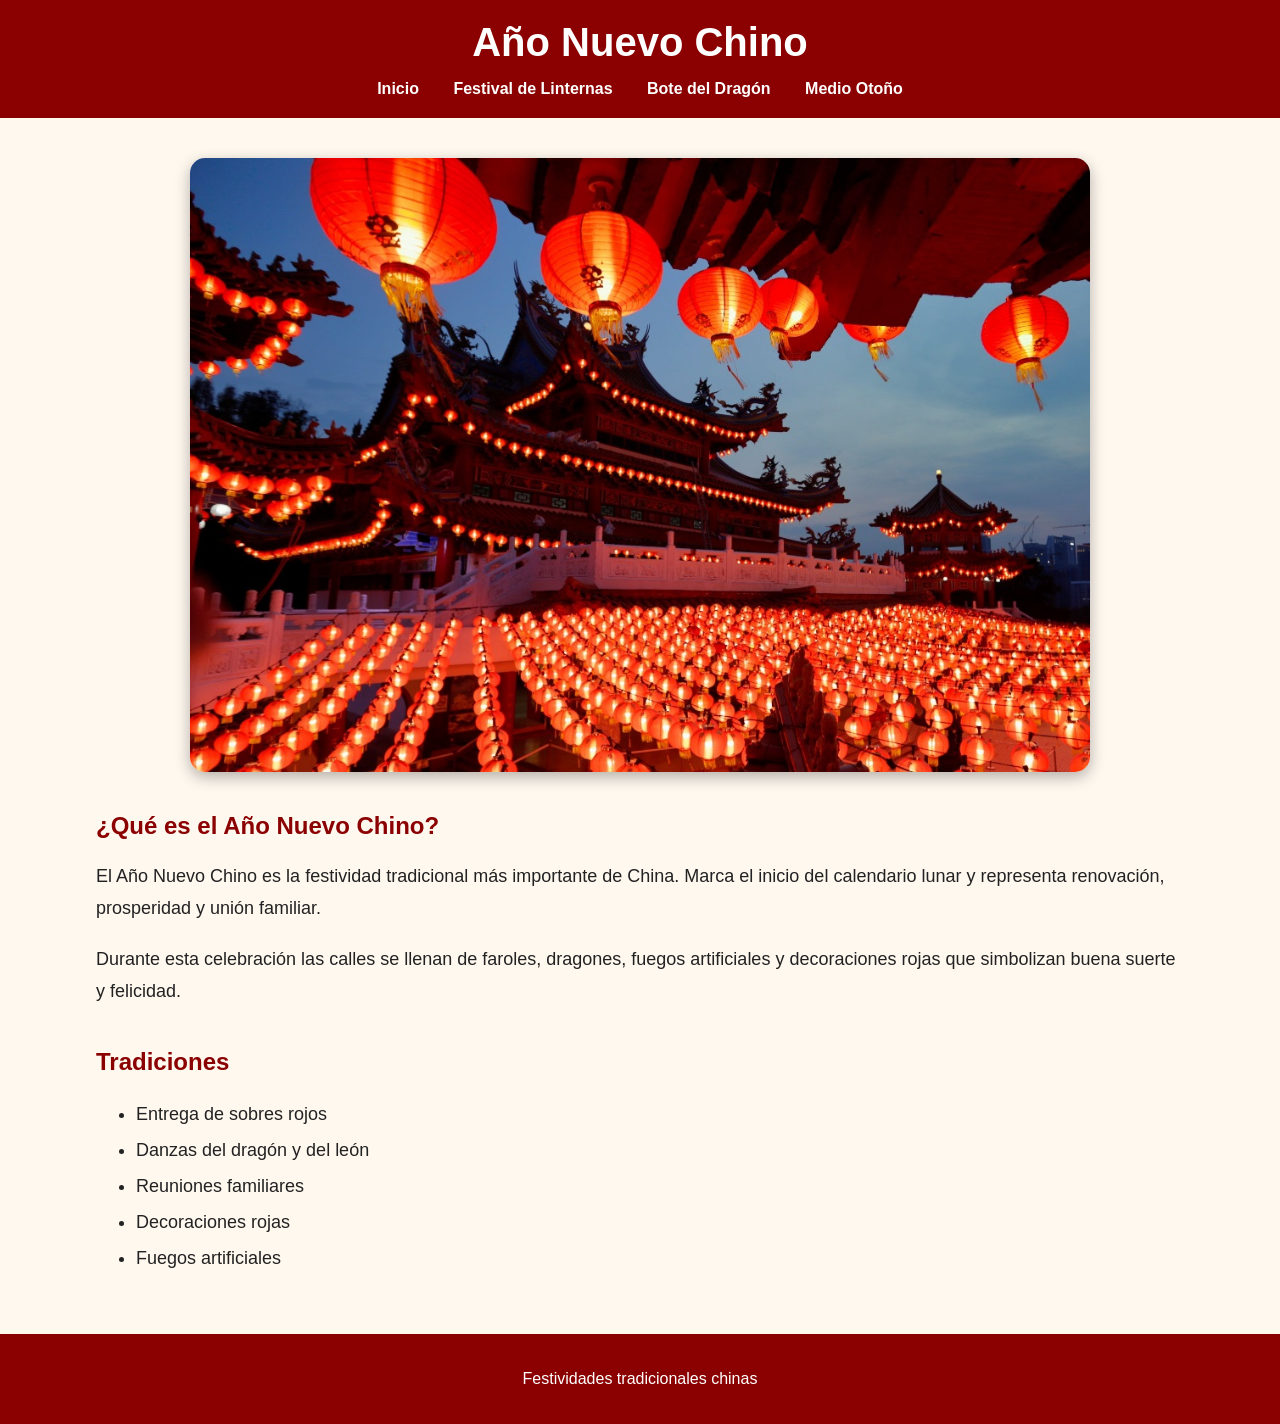
<file: pages/ano-nuevo.html>
<!DOCTYPE html>
<html lang="es">
<head>
    <meta charset="UTF-8">
    <meta name="viewport" content="width=device-width, initial-scale=1.0">

    <title>Año Nuevo Chino</title>

    <link rel="stylesheet" href="../css/estilos.css">
</head>

<body>

    <header>

        <h1>Año Nuevo Chino</h1>

        <nav>
            <a href="../index.html">Inicio</a>
            <a href="festival-linternas.html">Festival de Linternas</a>
            <a href="festival-botes.html">Bote del Dragón</a>
            <a href="medio-otono.html">Medio Otoño</a>
        </nav>

    </header>

    <main class="contenido">

        <img src="../img/ano-nuevo.jpg" alt="Año Nuevo Chino" class="imagen-festival">

        <section>

            <h2>¿Qué es el Año Nuevo Chino?</h2>

            <p>
                El Año Nuevo Chino es la festividad tradicional más importante
                de China. Marca el inicio del calendario lunar y representa
                renovación, prosperidad y unión familiar.
            </p>

            <p>
                Durante esta celebración las calles se llenan de faroles,
                dragones, fuegos artificiales y decoraciones rojas que simbolizan
                buena suerte y felicidad.
            </p>

            <h2>Tradiciones</h2>

            <ul>
                <li>Entrega de sobres rojos</li>
                <li>Danzas del dragón y del león</li>
                <li>Reuniones familiares</li>
                <li>Decoraciones rojas</li>
                <li>Fuegos artificiales</li>
            </ul>

        </section>

    </main>

    <footer>

        <p>Festividades tradicionales chinas</p>

    </footer>

</body>
</html>
</file>
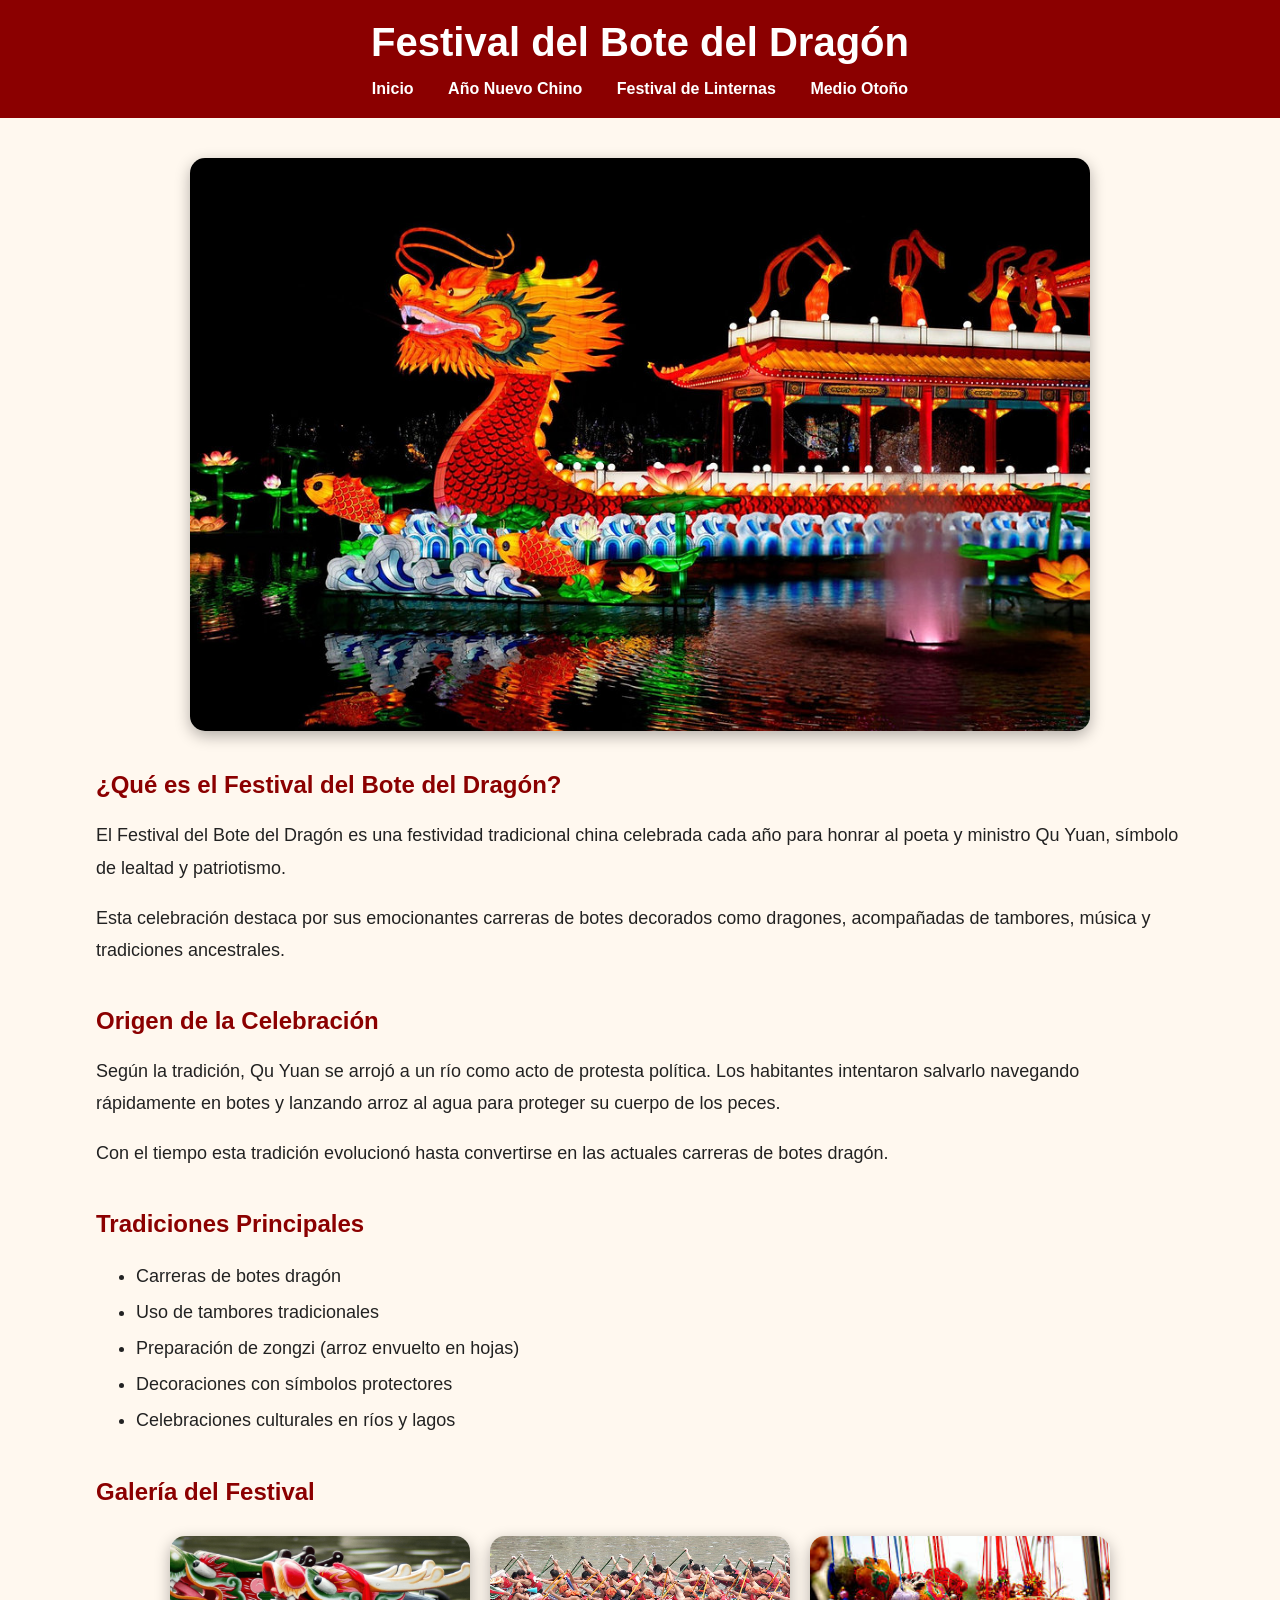
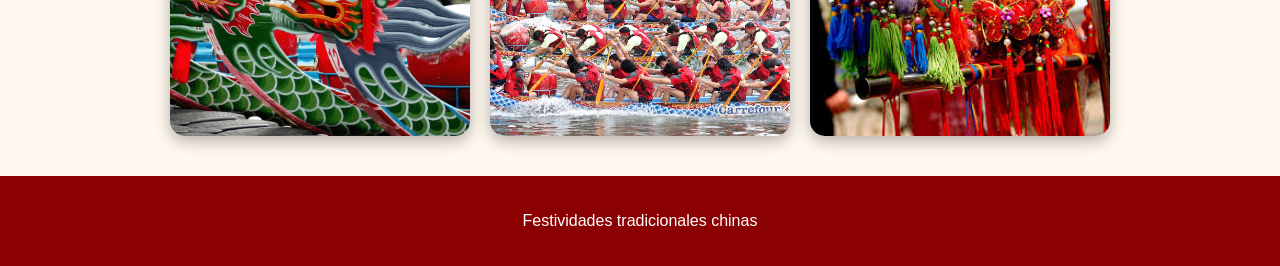
<file: pages/festival-botes.html>
<!DOCTYPE html>
<html lang="es">
<head>
    <meta charset="UTF-8">
    <meta name="viewport" content="width=device-width, initial-scale=1.0">

    <title>Festival del Bote del Dragón</title>

    <link rel="stylesheet" href="../css/estilos.css">
</head>

<body>

    <!-- ENCABEZADO -->

    <header>

        <h1>Festival del Bote del Dragón</h1>

        <nav>
            <a href="../index.html">Inicio</a>
            <a href="ano-nuevo.html">Año Nuevo Chino</a>
            <a href="festival-linternas.html">Festival de Linternas</a>
            <a href="medio-otono.html">Medio Otoño</a>
        </nav>

    </header>

    <!-- CONTENIDO -->

    <main class="contenido">

        <!-- IMAGEN PRINCIPAL -->

        <img
            src="../img/botes-banner.jpg"
            alt="Festival del Bote del Dragón"
            class="imagen-festival"
        >

        <!-- INTRODUCCIÓN -->

        <section>

            <h2>¿Qué es el Festival del Bote del Dragón?</h2>

            <p>
                El Festival del Bote del Dragón es una festividad tradicional
                china celebrada cada año para honrar al poeta y ministro
                Qu Yuan, símbolo de lealtad y patriotismo.
            </p>

            <p>
                Esta celebración destaca por sus emocionantes carreras
                de botes decorados como dragones, acompañadas de tambores,
                música y tradiciones ancestrales.
            </p>

        </section>

        <!-- HISTORIA -->

        <section>

            <h2>Origen de la Celebración</h2>

            <p>
                Según la tradición, Qu Yuan se arrojó a un río como acto
                de protesta política. Los habitantes intentaron salvarlo
                navegando rápidamente en botes y lanzando arroz al agua
                para proteger su cuerpo de los peces.
            </p>

            <p>
                Con el tiempo esta tradición evolucionó hasta convertirse
                en las actuales carreras de botes dragón.
            </p>

        </section>

        <!-- TRADICIONES -->

        <section>

            <h2>Tradiciones Principales</h2>

            <ul>
                <li>Carreras de botes dragón</li>
                <li>Uso de tambores tradicionales</li>
                <li>Preparación de zongzi (arroz envuelto en hojas)</li>
                <li>Decoraciones con símbolos protectores</li>
                <li>Celebraciones culturales en ríos y lagos</li>
            </ul>

        </section>

        <!-- GALERÍA -->

        <section>

            <h2>Galería del Festival</h2>

            <div class="galeria">

                <img src="../img/bote1.jpg" alt="Bote tradicional">

                <img src="../img/bote2.jpg" alt="Carrera de dragones">

                <img src="../img/bote3.jpg" alt="Celebración cultural">

            </div>

        </section>

    </main>

    <!-- FOOTER -->

    <footer>

        <p>
            Festividades tradicionales chinas
        </p>

    </footer>

</body>
</html>
</file>
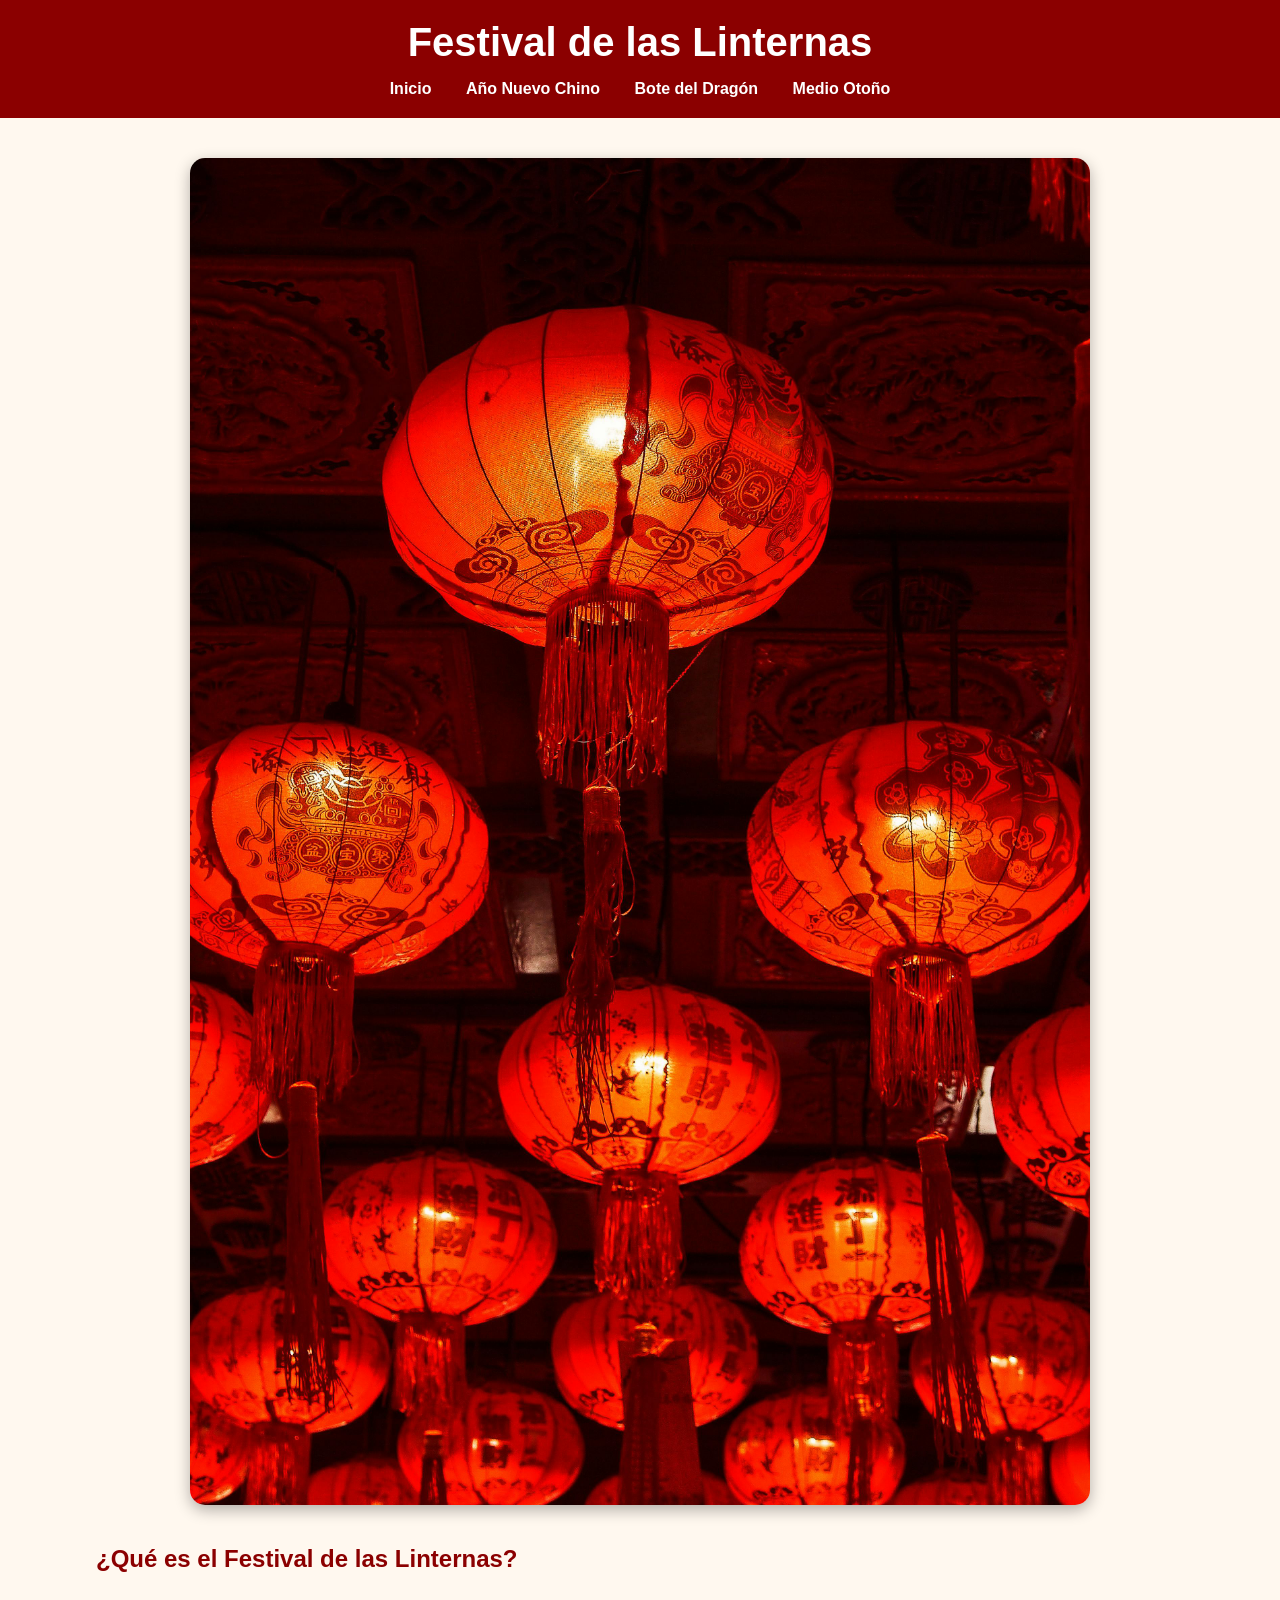
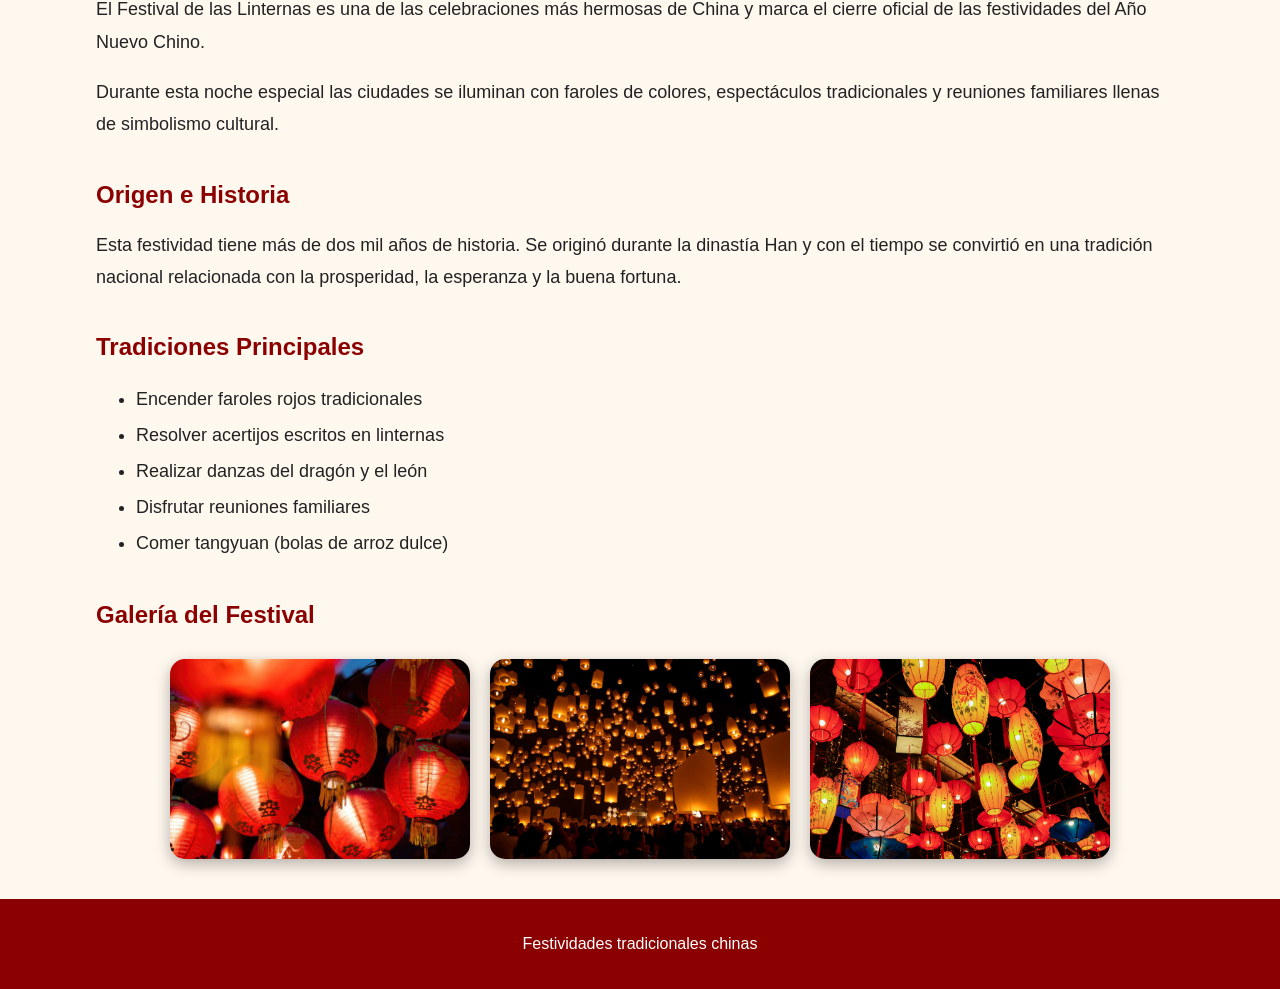
<file: pages/festival-linternas.html>
<!DOCTYPE html>
<html lang="es">
<head>
    <meta charset="UTF-8">
    <meta name="viewport" content="width=device-width, initial-scale=1.0">

    <title>Festival de las Linternas</title>

    <link rel="stylesheet" href="../css/estilos.css">
</head>

<body>

    <!-- ENCABEZADO -->

    <header>

        <h1>Festival de las Linternas</h1>

        <nav>
            <a href="../index.html">Inicio</a>
            <a href="ano-nuevo.html">Año Nuevo Chino</a>
            <a href="festival-botes.html">Bote del Dragón</a>
            <a href="medio-otono.html">Medio Otoño</a>
        </nav>

    </header>

    <!-- CONTENIDO -->

    <main class="contenido">

        <!-- IMAGEN PRINCIPAL -->

        <img
            src="../img/linternas-banner.jpg"
            alt="Festival de las Linternas"
            class="imagen-festival"
        >

        <!-- INTRODUCCIÓN -->

        <section>

            <h2>¿Qué es el Festival de las Linternas?</h2>

            <p>
                El Festival de las Linternas es una de las celebraciones
                más hermosas de China y marca el cierre oficial de las
                festividades del Año Nuevo Chino.
            </p>

            <p>
                Durante esta noche especial las ciudades se iluminan
                con faroles de colores, espectáculos tradicionales
                y reuniones familiares llenas de simbolismo cultural.
            </p>

        </section>

        <!-- HISTORIA -->

        <section>

            <h2>Origen e Historia</h2>

            <p>
                Esta festividad tiene más de dos mil años de historia.
                Se originó durante la dinastía Han y con el tiempo se convirtió
                en una tradición nacional relacionada con la prosperidad,
                la esperanza y la buena fortuna.
            </p>

        </section>

        <!-- TRADICIONES -->

        <section>

            <h2>Tradiciones Principales</h2>

            <ul>
                <li>Encender faroles rojos tradicionales</li>
                <li>Resolver acertijos escritos en linternas</li>
                <li>Realizar danzas del dragón y el león</li>
                <li>Disfrutar reuniones familiares</li>
                <li>Comer tangyuan (bolas de arroz dulce)</li>
            </ul>

        </section>

        <!-- GALERÍA -->

        <section>

            <h2>Galería del Festival</h2>

            <div class="galeria">

                <img src="../img/linterna1.jpg" alt="Linterna china">

                <img src="../img/linterna2.jpg" alt="Celebración nocturna">

                <img src="../img/linterna3.jpg" alt="Faroles rojos">

            </div>

        </section>

    </main>

    <!-- FOOTER -->

    <footer>

        <p>
            Festividades tradicionales chinas
        </p>

    </footer>

</body>
</html>
</file>
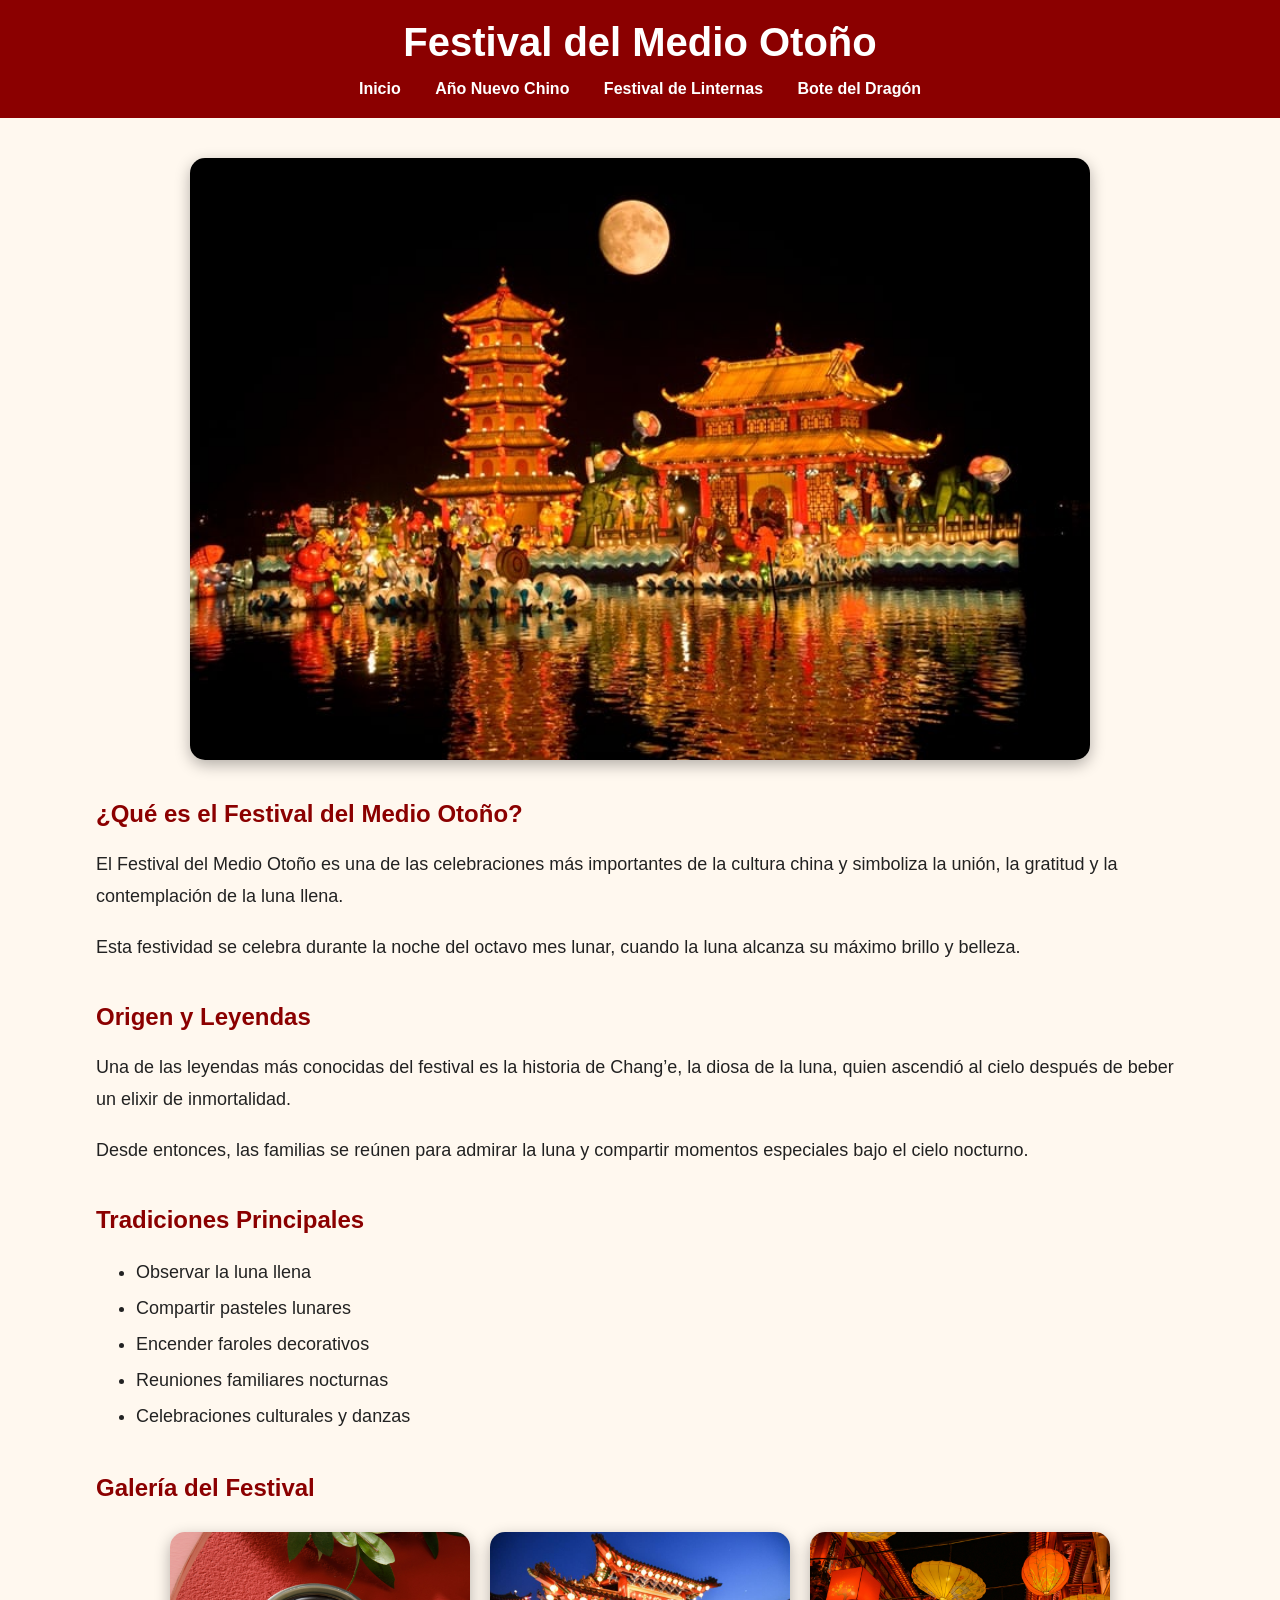
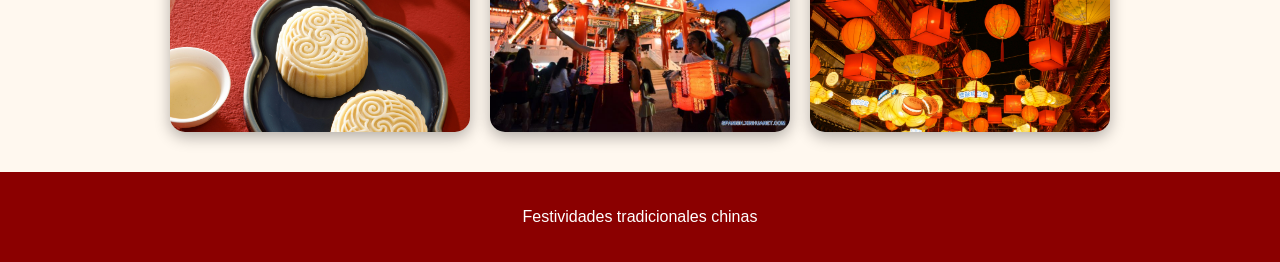
<file: pages/medio-otono.html>
<!DOCTYPE html>
<html lang="es">
<head>
    <meta charset="UTF-8">
    <meta name="viewport" content="width=device-width, initial-scale=1.0">

    <title>Festival del Medio Otoño</title>

    <link rel="stylesheet" href="../css/estilos.css">
</head>

<body>

    <!-- ENCABEZADO -->

    <header>

        <h1>Festival del Medio Otoño</h1>

        <nav>
            <a href="../index.html">Inicio</a>
            <a href="ano-nuevo.html">Año Nuevo Chino</a>
            <a href="festival-linternas.html">Festival de Linternas</a>
            <a href="festival-botes.html">Bote del Dragón</a>
        </nav>

    </header>

    <!-- CONTENIDO -->

    <main class="contenido">

        <!-- IMAGEN PRINCIPAL -->

        <img
            src="../img/medio-banner.jpg"
            alt="Festival del Medio Otoño"
            class="imagen-festival"
        >

        <!-- INTRODUCCIÓN -->

        <section>

            <h2>¿Qué es el Festival del Medio Otoño?</h2>

            <p>
                El Festival del Medio Otoño es una de las celebraciones
                más importantes de la cultura china y simboliza la unión,
                la gratitud y la contemplación de la luna llena.
            </p>

            <p>
                Esta festividad se celebra durante la noche del octavo mes
                lunar, cuando la luna alcanza su máximo brillo y belleza.
            </p>

        </section>

        <!-- HISTORIA -->

        <section>

            <h2>Origen y Leyendas</h2>

            <p>
                Una de las leyendas más conocidas del festival es la historia
                de Chang’e, la diosa de la luna, quien ascendió al cielo
                después de beber un elixir de inmortalidad.
            </p>

            <p>
                Desde entonces, las familias se reúnen para admirar la luna
                y compartir momentos especiales bajo el cielo nocturno.
            </p>

        </section>

        <!-- TRADICIONES -->

        <section>

            <h2>Tradiciones Principales</h2>

            <ul>
                <li>Observar la luna llena</li>
                <li>Compartir pasteles lunares</li>
                <li>Encender faroles decorativos</li>
                <li>Reuniones familiares nocturnas</li>
                <li>Celebraciones culturales y danzas</li>
            </ul>

        </section>

        <!-- GALERÍA -->

        <section>

            <h2>Galería del Festival</h2>

            <div class="galeria">

                <img src="../img/luna1.jpg" alt="Pasteles lunares">

                <img src="../img/luna2.jpg" alt="Celebración familiar">

                <img src="../img/luna3.jpg" alt="Faroles nocturnos">

            </div>

        </section>

    </main>

    <!-- FOOTER -->

    <footer>

        <p>
            Festividades tradicionales chinas
        </p>

    </footer>

</body>
</html>
</file>
<file: css/estilos.css>
/* CONFIGURACIÓN GENERAL */

body{
    margin: 0;
    font-family: Arial, sans-serif;
    background-color: #fff8ef;
    color: #222;
}

/* HEADER */

header{
    background-color: #8b0000;
    color: white;
    text-align: center;
    padding: 20px;
    position: sticky;
    top: 0;
}

header h1{
    margin: 0;
    font-size: 40px;
}

/* NAV */

nav{
    margin-top: 15px;
}

nav a{
    color: white;
    text-decoration: none;
    margin: 15px;
    font-weight: bold;
    transition: 0.3s;
}

nav a:hover{
    color: gold;
}

/* HERO */

.hero{
    height: 500px;

    background:
    linear-gradient(rgba(0,0,0,0.5),
    rgba(0,0,0,0.5)),
    url("../img/china.jpg");

    background-size: cover;
    background-position: center;

    display: flex;
    justify-content: center;
    align-items: center;

    text-align: center;
    color: white;
}

.hero-texto{
    width: 70%;
}

.hero h2{
    font-size: 50px;
    margin-bottom: 20px;
}

.hero p{
    font-size: 20px;
    line-height: 1.6;
}

/* BOTÓN */

.boton{
    display: inline-block;
    margin-top: 20px;
    padding: 15px 30px;

    background-color: gold;
    color: black;

    text-decoration: none;
    font-weight: bold;

    border-radius: 10px;

    transition: 0.3s;
}

.boton:hover{
    transform: scale(1.05);
}

/* TARJETAS */

.contenedor-tarjetas{
    display: flex;
    flex-wrap: wrap;
    justify-content: center;

    gap: 30px;

    padding: 50px;
}

.tarjeta{
    width: 250px;

    background-color: white;

    padding: 25px;

    border-radius: 15px;

    box-shadow: 0px 5px 15px rgba(0,0,0,0.2);

    transition: 0.3s;
}

.tarjeta:hover{
    transform: translateY(-10px);
}

.tarjeta h3{
    color: #8b0000;
}

.tarjeta p{
    line-height: 1.5;
}

.tarjeta a{
    text-decoration: none;
    color: darkred;
    font-weight: bold;
}

/* FOOTER */

footer{
    background-color: #8b0000;
    color: white;
    text-align: center;
    padding: 20px;
}

/* PÁGINAS INTERNAS */

.contenido{
    width: 85%;
    margin: auto;
    padding: 40px 0;
}

.imagen-festival{
    width: 100%;
    max-width: 900px;

    display: block;
    margin: auto;

    border-radius: 15px;

    box-shadow: 0px 5px 15px rgba(0,0,0,0.3);
}

.contenido h2{
    color: #8b0000;
    margin-top: 40px;
}

.contenido p{
    line-height: 1.8;
    font-size: 18px;
}

.contenido ul{
    line-height: 2;
    font-size: 18px;
}

/* GALERÍA */

.galeria{
    display: flex;
    flex-wrap: wrap;

    justify-content: center;

    gap: 20px;

    margin-top: 30px;
}

.galeria img{
    width: 300px;
    height: 200px;

    object-fit: cover;

    border-radius: 15px;

    box-shadow: 0px 5px 15px rgba(0,0,0,0.3);

    transition: 0.3s;
}

.galeria img:hover{
    transform: scale(1.05);
}
</file>
